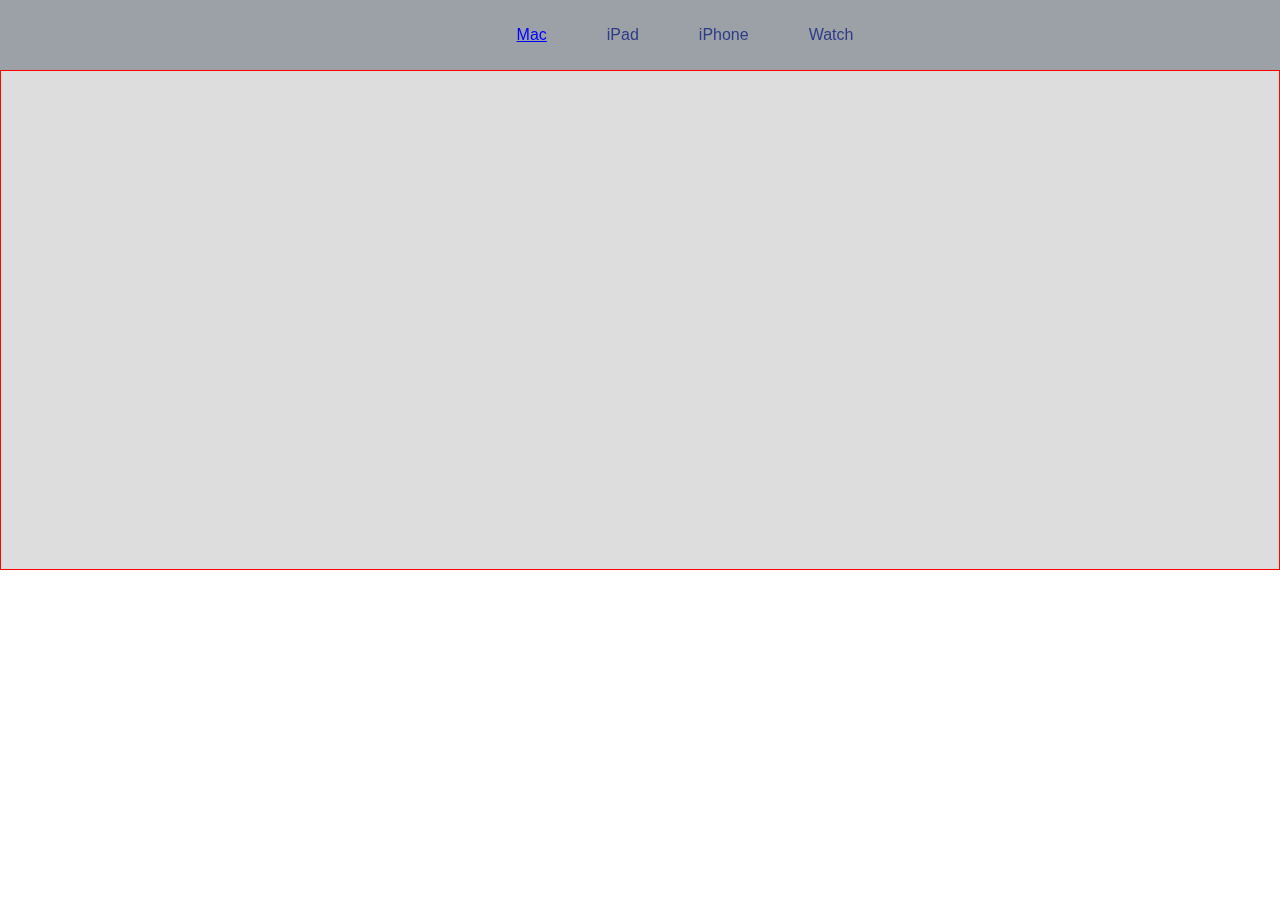
<file: index.html>
<!DOCTYPE html>
<html lang="en">
<head>
    <meta charset="UTF-8">
    <meta name="viewport" content="width=device-width, initial-scale=1.0">
    <title>Document</title>
    <link rel="stylesheet" href="https://cdnjs.cloudflare.com/ajax/libs/font-awesome/6.4.2/css/all.min.css" integrity="sha512-z3gLpd7yknf1YoNbCzqRKc4qyor8gaKU1qmn+CShxbuBusANI9QpRohGBreCFkKxLhei6S9CQXFEbbKuqLg0DA==" crossorigin="anonymous" referrerpolicy="no-referrer" />
    <link rel="stylesheet" href="./style.css">
</head>
<body>
    <div class="navbar">
        <h2 class="nav__logo"></h2>
        <ul class="nav__collection">
            <li class="nav__item"><a href="./apple.html"><i class="fa-brands fa-apple"></i></a></li>
            <li class="nav__item active"><a href="#">Mac</a></li>
            <li class="nav__item"><a href="./about.html">iPad</a></li>
            <li class="nav__item"><a href="./blog.html">iPhone</a></li>
            <li class="nav__item"><a href="./contact.html">Watch</a></li>
        </ul>
    </div>
    <div class="banner Mac">
       <div class="macbook"></div>
    </div>
    

    <h2></h2>
    
</body>
</html>
</file>
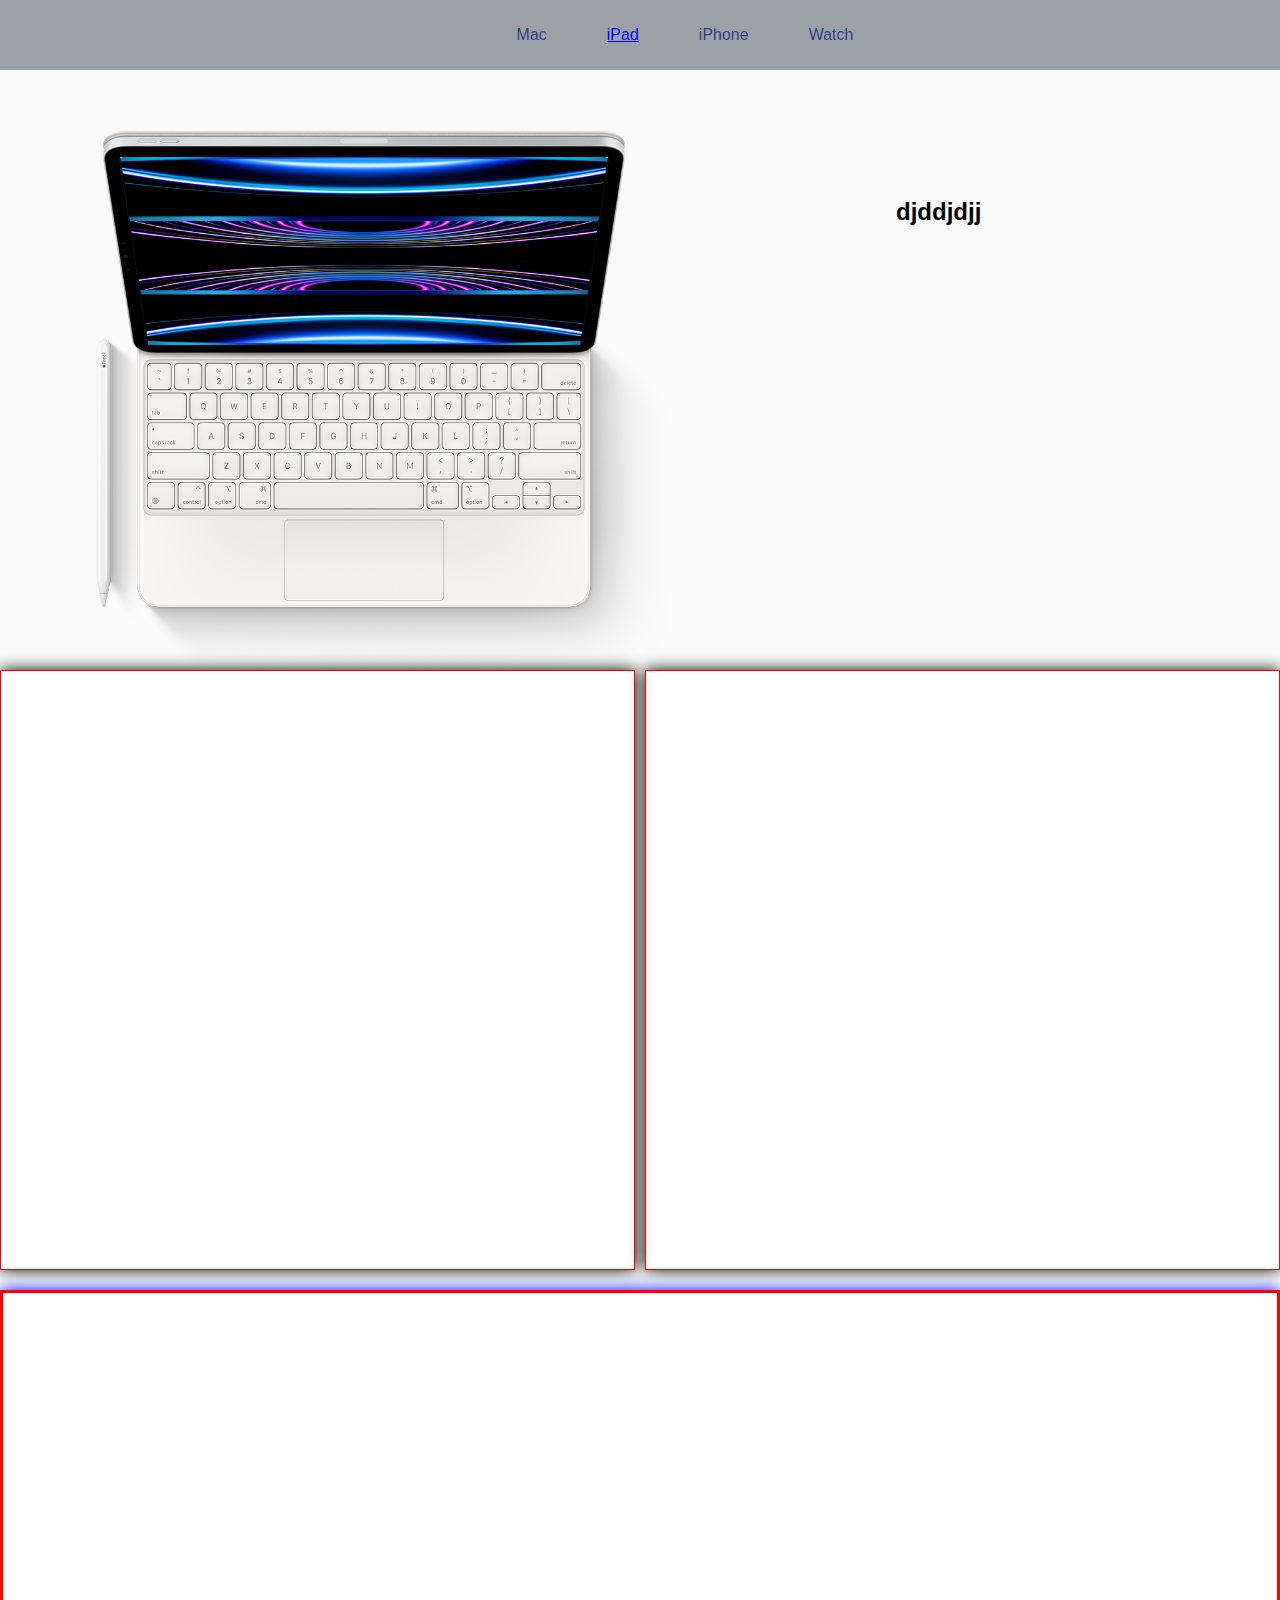
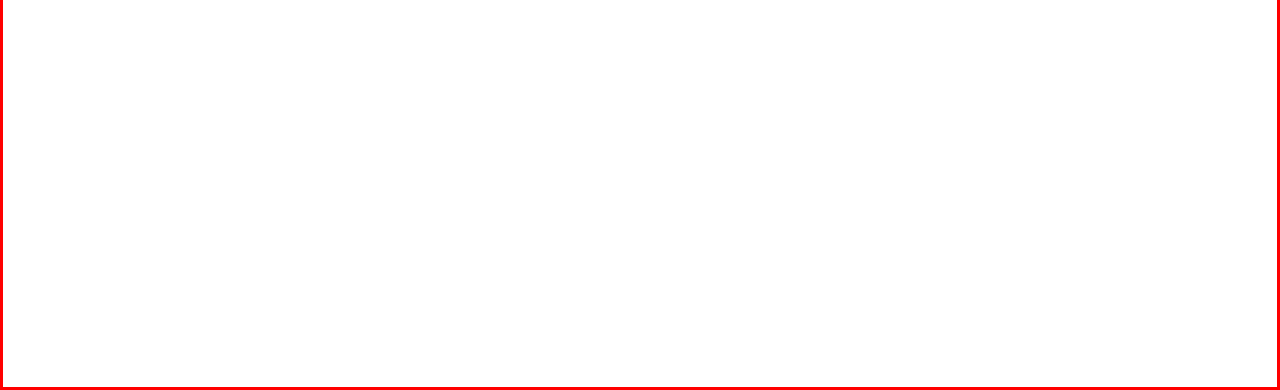
<file: about.html>
<!DOCTYPE html>
<html lang="en">
<head>
    <meta charset="UTF-8">
    <meta name="viewport" content="width=device-width, initial-scale=1.0">
    <title>Document</title>
    <link rel="stylesheet" href="https://cdnjs.cloudflare.com/ajax/libs/font-awesome/6.4.2/css/all.min.css" integrity="sha512-z3gLpd7yknf1YoNbCzqRKc4qyor8gaKU1qmn+CShxbuBusANI9QpRohGBreCFkKxLhei6S9CQXFEbbKuqLg0DA==" crossorigin="anonymous" referrerpolicy="no-referrer" />
    <link rel="stylesheet" href="./style.css">
</head>
<body>
    <div class="navbar">
        <h2 class="nav__logo"></h2>
        <ul class="nav__collection">
            <li class="nav__item"><a href="./apple.html"><i class="fa-brands fa-apple"></i></a></li>
            <li class="nav__item"><a href="./index.html">Mac</a></li>
            <li class="nav__item active"><a href="#">iPad</a></li>
            <li class="nav__item"><a href="./blog.html">iPhone</a></li>
            <li class="nav__item"><a href="./contact.html">Watch</a></li>
        </ul>
    </div>
    <div class="banner about">
        <div class="about__photo">
            <div class="photo__text">
                <h2>djddjdjj</h2>
            </div>
        </div>
        <div class="about__get">
           <div class="ged__cart"></div>
           <div class="ged__trade"></div>

        </div>
        <div class="learn">


        </div>
    </div>

       
        
    </div>

   
    
</body>
</html>
</file>
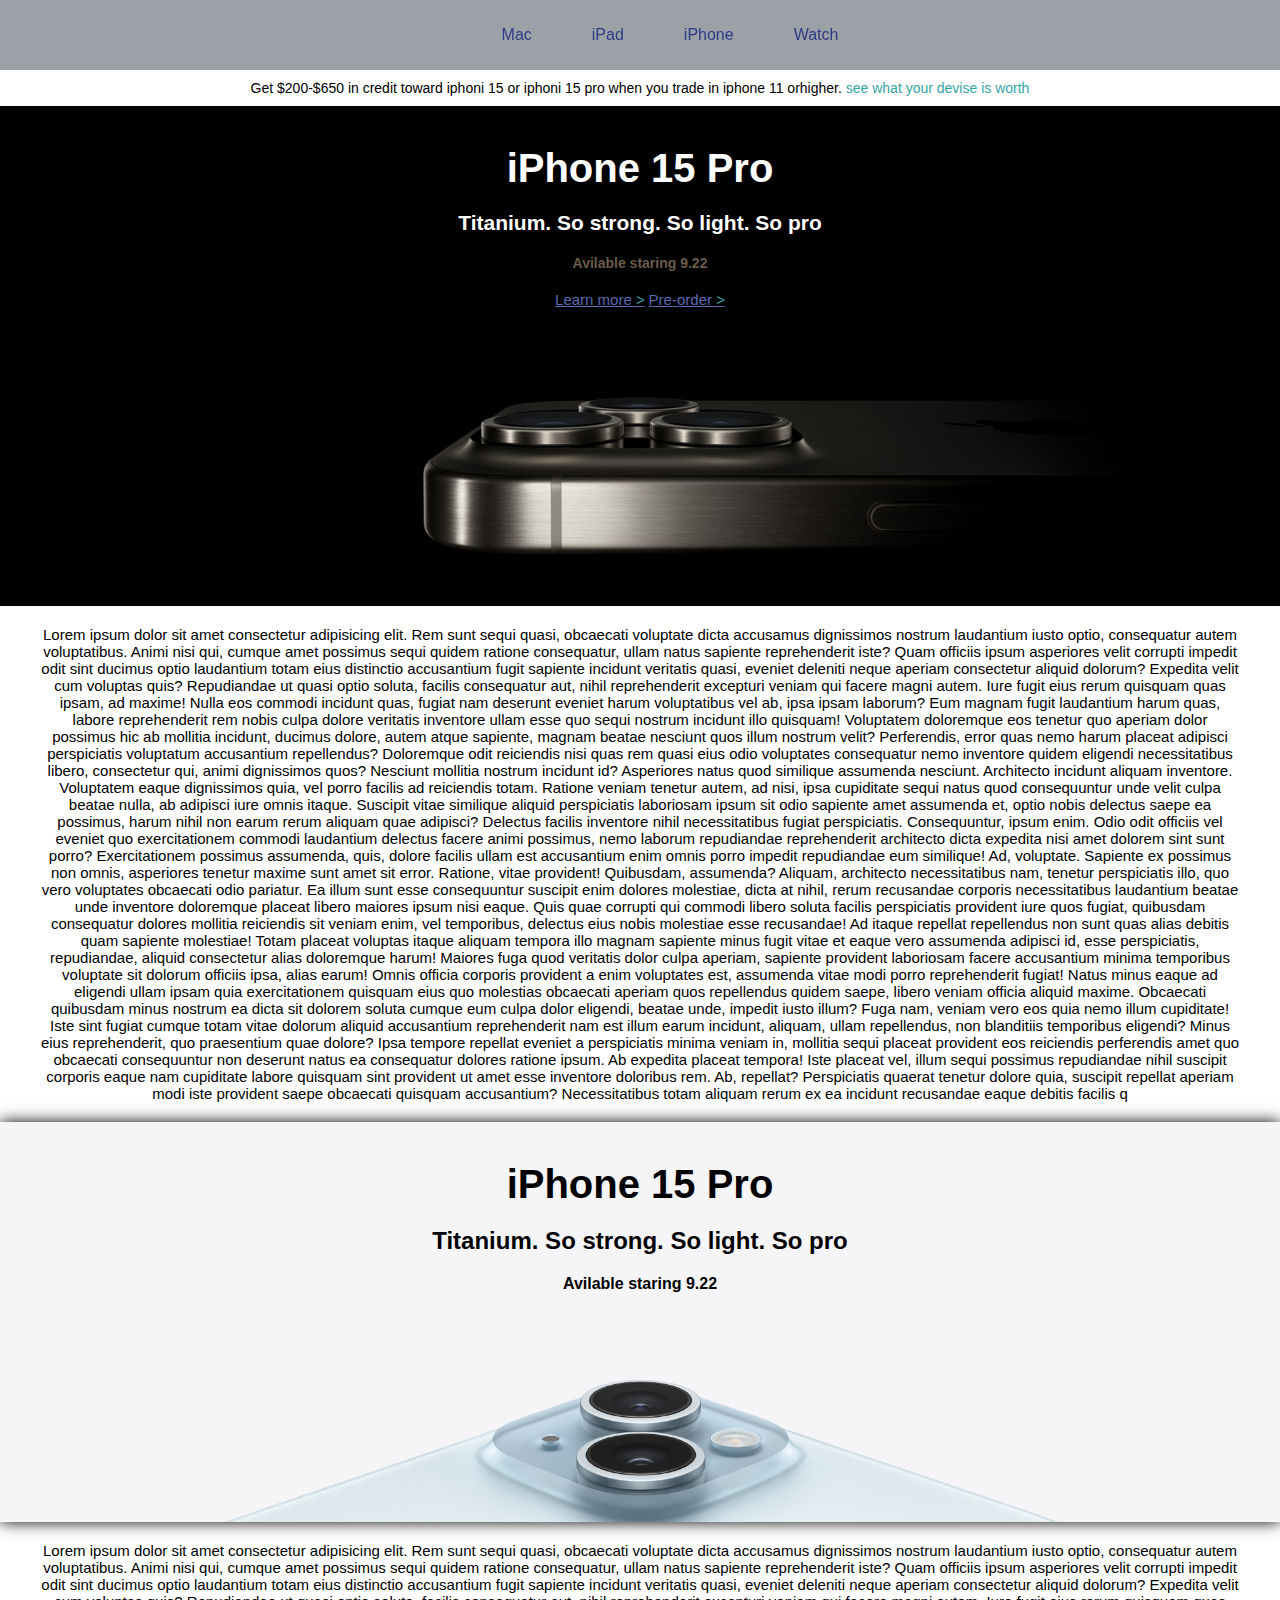
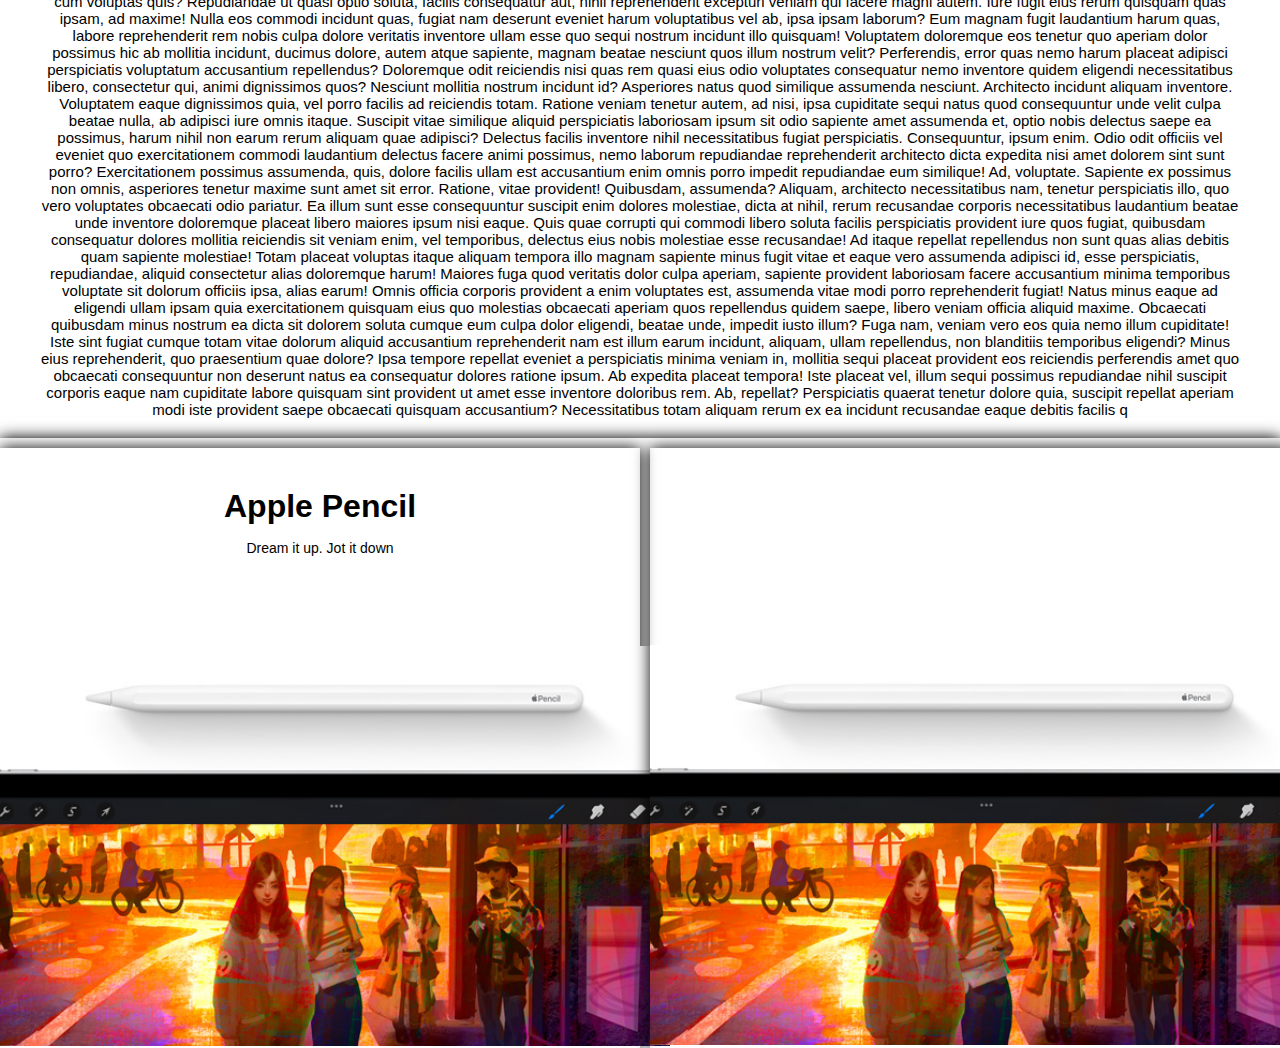
<file: apple.html>
<!DOCTYPE html>
<html lang="en">
<head>
    <meta charset="UTF-8">
    <meta name="viewport" content="width=device-width, initial-scale=1.0">
    <title>Document</title>
    <link rel="stylesheet" href="https://cdnjs.cloudflare.com/ajax/libs/font-awesome/6.4.2/css/all.min.css" integrity="sha512-z3gLpd7yknf1YoNbCzqRKc4qyor8gaKU1qmn+CShxbuBusANI9QpRohGBreCFkKxLhei6S9CQXFEbbKuqLg0DA==" crossorigin="anonymous" referrerpolicy="no-referrer" />
    <link rel="stylesheet" href="style.css">
</head>
<body>
   <div class="navbar">
    <ul class="nav__collection">
        <li class="nav__item"><a href="#"><i class="fa-brands fa-apple"></i></a></li>
        <li class="nav__item "><a href="./index.html">Mac</a></li>
        <li class="nav__item"><a href="./about.html">iPad</a></li>
        <li class="nav__item"><a href="./blog.html">iPhone</a></li>
        <li class="nav__item"><a href="./contact.html">Watch</a></li>
    </ul>
</div>
<p class="text">Get $200-$650 in credit toward iphoni 15 or iphoni 15 pro when you trade in iphone 11 orhigher. <span>see what your devise is worth</span>
</p>
<div class="banner Apple">
    <div class="item">
        <h1>iPhone 15 Pro</h1>
        <h2>Titanium. So strong. So light. So pro</h2>
        <h4>Avilable staring 9.22</h4>
       
    </div>
    <div class="nav__href">
        <a class="href" href="">Learn more <span>></span></a>
        <a class="href" href="">Pre-order <span>></span></a>

    </div>
    <h1></h1>
    
</div>
 <p class="lorem">Lorem ipsum dolor sit amet consectetur adipisicing elit. Rem sunt sequi quasi, obcaecati voluptate dicta accusamus dignissimos nostrum laudantium iusto optio, consequatur autem voluptatibus. Animi nisi qui, cumque amet possimus sequi quidem ratione consequatur, ullam natus sapiente reprehenderit iste? Quam officiis ipsum asperiores velit corrupti impedit odit sint ducimus optio laudantium totam eius distinctio accusantium fugit sapiente incidunt veritatis quasi, eveniet deleniti neque aperiam consectetur aliquid dolorum? Expedita velit cum voluptas quis? Repudiandae ut quasi optio soluta, facilis consequatur aut, nihil reprehenderit excepturi veniam qui facere magni autem. Iure fugit eius rerum quisquam quas ipsam, ad maxime! Nulla eos commodi incidunt quas, fugiat nam deserunt eveniet harum voluptatibus vel ab, ipsa ipsam laborum? Eum magnam fugit laudantium harum quas, labore reprehenderit rem nobis culpa dolore veritatis inventore ullam esse quo sequi nostrum incidunt illo quisquam! Voluptatem doloremque eos tenetur quo aperiam dolor possimus hic ab mollitia incidunt, ducimus dolore, autem atque sapiente, magnam beatae nesciunt quos illum nostrum velit? Perferendis, error quas nemo harum placeat adipisci perspiciatis voluptatum accusantium repellendus? Doloremque odit reiciendis nisi quas rem quasi eius odio voluptates consequatur nemo inventore quidem eligendi necessitatibus libero, consectetur qui, animi dignissimos quos? Nesciunt mollitia nostrum incidunt id? Asperiores natus quod similique assumenda nesciunt. Architecto incidunt aliquam inventore. Voluptatem eaque dignissimos quia, vel porro facilis ad reiciendis totam. Ratione veniam tenetur autem, ad nisi, ipsa cupiditate sequi natus quod consequuntur unde velit culpa beatae nulla, ab adipisci iure omnis itaque. Suscipit vitae similique aliquid perspiciatis laboriosam ipsum sit odio sapiente amet assumenda et, optio nobis delectus saepe ea possimus, harum nihil non earum rerum aliquam quae adipisci? Delectus facilis inventore nihil necessitatibus fugiat perspiciatis. Consequuntur, ipsum enim. Odio odit officiis vel eveniet quo exercitationem commodi laudantium delectus facere animi possimus, nemo laborum repudiandae reprehenderit architecto dicta expedita nisi amet dolorem sint sunt porro? Exercitationem possimus assumenda, quis, dolore facilis ullam est accusantium enim omnis porro impedit repudiandae eum similique! Ad, voluptate. Sapiente ex possimus non omnis, asperiores tenetur maxime sunt amet sit error. Ratione, vitae provident! Quibusdam, assumenda? Aliquam, architecto necessitatibus nam, tenetur perspiciatis illo, quo vero voluptates obcaecati odio pariatur. Ea illum sunt esse consequuntur suscipit enim dolores molestiae, dicta at nihil, rerum recusandae corporis necessitatibus laudantium beatae unde inventore doloremque placeat libero maiores ipsum nisi eaque. Quis quae corrupti qui commodi libero soluta facilis perspiciatis provident iure quos fugiat, quibusdam consequatur dolores mollitia reiciendis sit veniam enim, vel temporibus, delectus eius nobis molestiae esse recusandae! Ad itaque repellat repellendus non sunt quas alias debitis quam sapiente molestiae! Totam placeat voluptas itaque aliquam tempora illo magnam sapiente minus fugit vitae et eaque vero assumenda adipisci id, esse perspiciatis, repudiandae, aliquid consectetur alias doloremque harum! Maiores fuga quod veritatis dolor culpa aperiam, sapiente provident laboriosam facere accusantium minima temporibus voluptate sit dolorum officiis ipsa, alias earum! Omnis officia corporis provident a enim voluptates est, assumenda vitae modi porro reprehenderit fugiat! Natus minus eaque ad eligendi ullam ipsam quia exercitationem quisquam eius quo molestias obcaecati aperiam quos repellendus quidem saepe, libero veniam officia aliquid maxime. Obcaecati quibusdam minus nostrum ea dicta sit dolorem soluta cumque eum culpa dolor eligendi, beatae unde, impedit iusto illum? Fuga nam, veniam vero eos quia nemo illum cupiditate! Iste sint fugiat cumque totam vitae dolorum aliquid accusantium reprehenderit nam est illum earum incidunt, aliquam, ullam repellendus, non blanditiis temporibus eligendi? Minus eius reprehenderit, quo praesentium quae dolore? Ipsa tempore repellat eveniet a perspiciatis minima veniam in, mollitia sequi placeat provident eos reiciendis perferendis amet quo obcaecati consequuntur non deserunt natus ea consequatur dolores ratione ipsum. Ab expedita placeat tempora! Iste placeat vel, illum sequi possimus repudiandae nihil suscipit corporis eaque nam cupiditate labore quisquam sint provident ut amet esse inventore doloribus rem. Ab, repellat? Perspiciatis quaerat tenetur dolore quia, suscipit repellat aperiam modi iste provident saepe obcaecati quisquam accusantium? Necessitatibus totam aliquam rerum ex ea incidunt recusandae eaque debitis facilis q</p>
<div class="rasom">
    <div class="atem">
        <h1>iPhone 15 Pro</h1>
        <h2>Titanium. So strong. So light. So pro</h2>
        <h4>Avilable staring 9.22</h4>

</div>

   </div>
    <p class="lorem">Lorem ipsum dolor sit amet consectetur adipisicing elit. Rem sunt sequi quasi, obcaecati voluptate dicta accusamus dignissimos nostrum laudantium iusto optio, consequatur autem voluptatibus. Animi nisi qui, cumque amet possimus sequi quidem ratione consequatur, ullam natus sapiente reprehenderit iste? Quam officiis ipsum asperiores velit corrupti impedit odit sint ducimus optio laudantium totam eius distinctio accusantium fugit sapiente incidunt veritatis quasi, eveniet deleniti neque aperiam consectetur aliquid dolorum? Expedita velit cum voluptas quis? Repudiandae ut quasi optio soluta, facilis consequatur aut, nihil reprehenderit excepturi veniam qui facere magni autem. Iure fugit eius rerum quisquam quas ipsam, ad maxime! Nulla eos commodi incidunt quas, fugiat nam deserunt eveniet harum voluptatibus vel ab, ipsa ipsam laborum? Eum magnam fugit laudantium harum quas, labore reprehenderit rem nobis culpa dolore veritatis inventore ullam esse quo sequi nostrum incidunt illo quisquam! Voluptatem doloremque eos tenetur quo aperiam dolor possimus hic ab mollitia incidunt, ducimus dolore, autem atque sapiente, magnam beatae nesciunt quos illum nostrum velit? Perferendis, error quas nemo harum placeat adipisci perspiciatis voluptatum accusantium repellendus? Doloremque odit reiciendis nisi quas rem quasi eius odio voluptates consequatur nemo inventore quidem eligendi necessitatibus libero, consectetur qui, animi dignissimos quos? Nesciunt mollitia nostrum incidunt id? Asperiores natus quod similique assumenda nesciunt. Architecto incidunt aliquam inventore. Voluptatem eaque dignissimos quia, vel porro facilis ad reiciendis totam. Ratione veniam tenetur autem, ad nisi, ipsa cupiditate sequi natus quod consequuntur unde velit culpa beatae nulla, ab adipisci iure omnis itaque. Suscipit vitae similique aliquid perspiciatis laboriosam ipsum sit odio sapiente amet assumenda et, optio nobis delectus saepe ea possimus, harum nihil non earum rerum aliquam quae adipisci? Delectus facilis inventore nihil necessitatibus fugiat perspiciatis. Consequuntur, ipsum enim. Odio odit officiis vel eveniet quo exercitationem commodi laudantium delectus facere animi possimus, nemo laborum repudiandae reprehenderit architecto dicta expedita nisi amet dolorem sint sunt porro? Exercitationem possimus assumenda, quis, dolore facilis ullam est accusantium enim omnis porro impedit repudiandae eum similique! Ad, voluptate. Sapiente ex possimus non omnis, asperiores tenetur maxime sunt amet sit error. Ratione, vitae provident! Quibusdam, assumenda? Aliquam, architecto necessitatibus nam, tenetur perspiciatis illo, quo vero voluptates obcaecati odio pariatur. Ea illum sunt esse consequuntur suscipit enim dolores molestiae, dicta at nihil, rerum recusandae corporis necessitatibus laudantium beatae unde inventore doloremque placeat libero maiores ipsum nisi eaque. Quis quae corrupti qui commodi libero soluta facilis perspiciatis provident iure quos fugiat, quibusdam consequatur dolores mollitia reiciendis sit veniam enim, vel temporibus, delectus eius nobis molestiae esse recusandae! Ad itaque repellat repellendus non sunt quas alias debitis quam sapiente molestiae! Totam placeat voluptas itaque aliquam tempora illo magnam sapiente minus fugit vitae et eaque vero assumenda adipisci id, esse perspiciatis, repudiandae, aliquid consectetur alias doloremque harum! Maiores fuga quod veritatis dolor culpa aperiam, sapiente provident laboriosam facere accusantium minima temporibus voluptate sit dolorum officiis ipsa, alias earum! Omnis officia corporis provident a enim voluptates est, assumenda vitae modi porro reprehenderit fugiat! Natus minus eaque ad eligendi ullam ipsam quia exercitationem quisquam eius quo molestias obcaecati aperiam quos repellendus quidem saepe, libero veniam officia aliquid maxime. Obcaecati quibusdam minus nostrum ea dicta sit dolorem soluta cumque eum culpa dolor eligendi, beatae unde, impedit iusto illum? Fuga nam, veniam vero eos quia nemo illum cupiditate! Iste sint fugiat cumque totam vitae dolorum aliquid accusantium reprehenderit nam est illum earum incidunt, aliquam, ullam repellendus, non blanditiis temporibus eligendi? Minus eius reprehenderit, quo praesentium quae dolore? Ipsa tempore repellat eveniet a perspiciatis minima veniam in, mollitia sequi placeat provident eos reiciendis perferendis amet quo obcaecati consequuntur non deserunt natus ea consequatur dolores ratione ipsum. Ab expedita placeat tempora! Iste placeat vel, illum sequi possimus repudiandae nihil suscipit corporis eaque nam cupiditate labore quisquam sint provident ut amet esse inventore doloribus rem. Ab, repellat? Perspiciatis quaerat tenetur dolore quia, suscipit repellat aperiam modi iste provident saepe obcaecati quisquam accusantium? Necessitatibus totam aliquam rerum ex ea incidunt recusandae eaque debitis facilis q</p>
      <div class="for">
        <div class="pancli">
            <h1>Apple Pencil</h1>
            <p>Dream it up. Jot it down</p>
            <div class="pancli__photo"></div>
        </div>
        <div class="ipad">
            <div class="ipad__photo"></div>
        </div>
      </div>
   

</body>
</html>
</file>
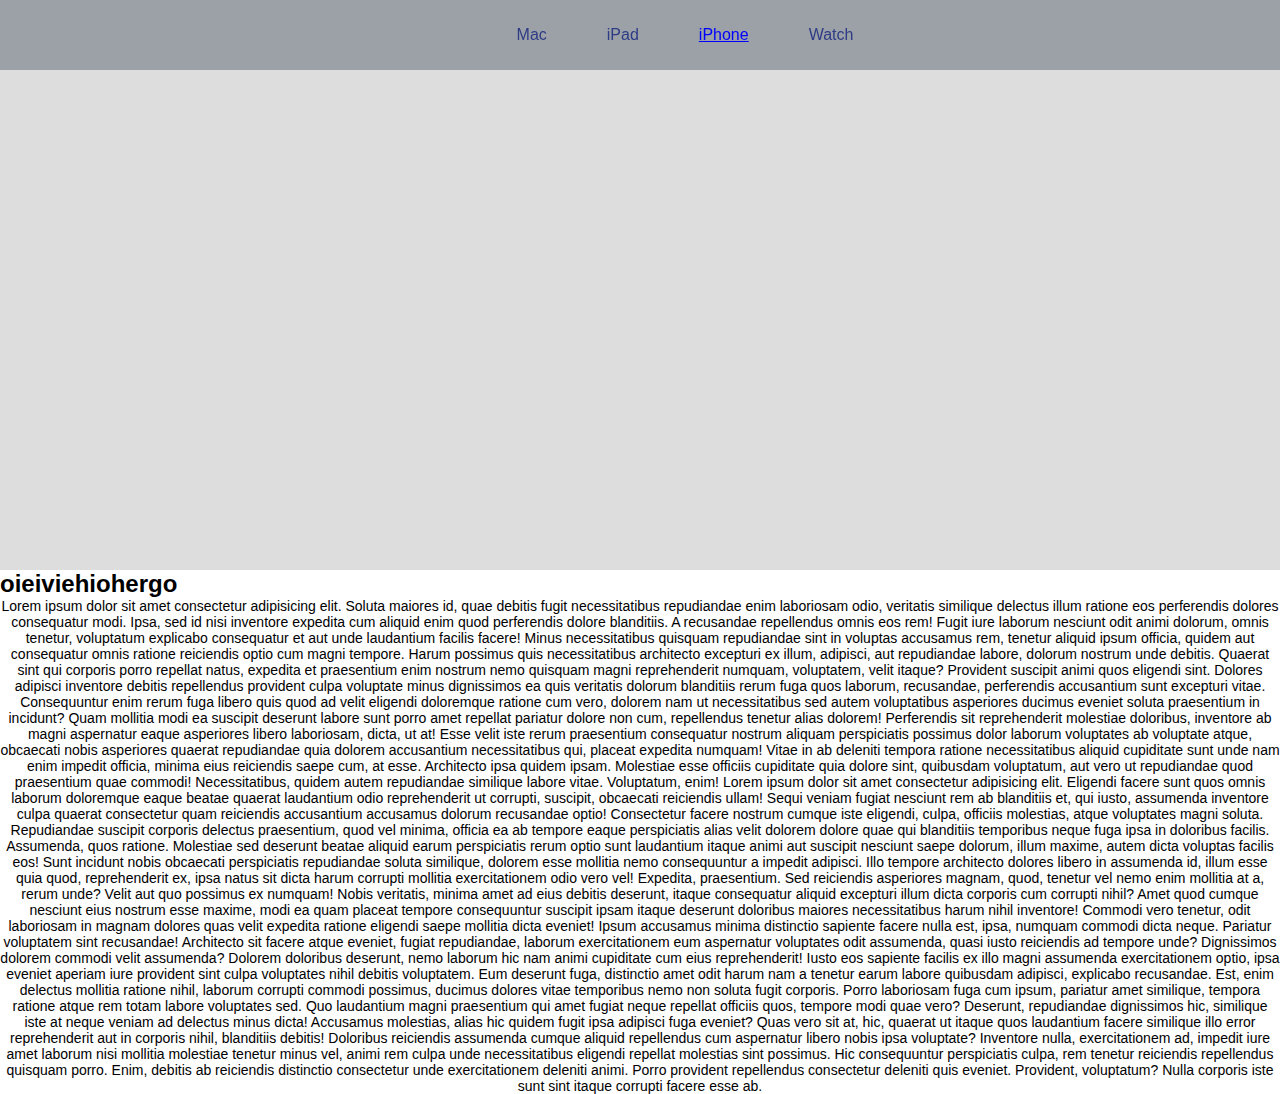
<file: blog.html>
<!DOCTYPE html>
<html lang="en">
<head>
    <meta charset="UTF-8">
    <meta name="viewport" content="width=device-width, initial-scale=1.0">
    <title>Document</title>
    <link rel="stylesheet" href="https://cdnjs.cloudflare.com/ajax/libs/font-awesome/6.4.2/css/all.min.css" integrity="sha512-z3gLpd7yknf1YoNbCzqRKc4qyor8gaKU1qmn+CShxbuBusANI9QpRohGBreCFkKxLhei6S9CQXFEbbKuqLg0DA==" crossorigin="anonymous" referrerpolicy="no-referrer" />
    <link rel="stylesheet" href="./style.css">
</head>
<body>
    <div class="navbar">
        <h2 class="nav__logo"></h2>
        <ul class="nav__collection">
            <li class="nav__item"><a href="./apple.html"><i class="fa-brands fa-apple"></i></a></li>
            <li class="nav__item"><a href="./index.html">Mac</a></li>
            <li class="nav__item"><a href="./about.html">iPad</a></li>
            <li class="nav__item active"><a href="#">iPhone</a></li>
            <li class="nav__item"><a href="./contact.html">Watch</a></li>
        </ul>
    </div>
    <div class="banner iPhone"></div>
    <h2>oieiviehiohergo</h2>
    <p>Lorem ipsum dolor sit amet consectetur adipisicing elit. Soluta maiores id, quae debitis fugit necessitatibus repudiandae enim laboriosam odio, veritatis similique delectus illum ratione eos perferendis dolores consequatur modi. Ipsa, sed id nisi inventore expedita cum aliquid enim quod perferendis dolore blanditiis. A recusandae repellendus omnis eos rem! Fugit iure laborum nesciunt odit animi dolorum, omnis tenetur, voluptatum explicabo consequatur et aut unde laudantium facilis facere! Minus necessitatibus quisquam repudiandae sint in voluptas accusamus rem, tenetur aliquid ipsum officia, quidem aut consequatur omnis ratione reiciendis optio cum magni tempore. Harum possimus quis necessitatibus architecto excepturi ex illum, adipisci, aut repudiandae labore, dolorum nostrum unde debitis. Quaerat sint qui corporis porro repellat natus, expedita et praesentium enim nostrum nemo quisquam magni reprehenderit numquam, voluptatem, velit itaque? Provident suscipit animi quos eligendi sint. Dolores adipisci inventore debitis repellendus provident culpa voluptate minus dignissimos ea quis veritatis dolorum blanditiis rerum fuga quos laborum, recusandae, perferendis accusantium sunt excepturi vitae. Consequuntur enim rerum fuga libero quis quod ad velit eligendi doloremque ratione cum vero, dolorem nam ut necessitatibus sed autem voluptatibus asperiores ducimus eveniet soluta praesentium in incidunt? Quam mollitia modi ea suscipit deserunt labore sunt porro amet repellat pariatur dolore non cum, repellendus tenetur alias dolorem! Perferendis sit reprehenderit molestiae doloribus, inventore ab magni aspernatur eaque asperiores libero laboriosam, dicta, ut at! Esse velit iste rerum praesentium consequatur nostrum aliquam perspiciatis possimus dolor laborum voluptates ab voluptate atque, obcaecati nobis asperiores quaerat repudiandae quia dolorem accusantium necessitatibus qui, placeat expedita numquam! Vitae in ab deleniti tempora ratione necessitatibus aliquid cupiditate sunt unde nam enim impedit officia, minima eius reiciendis saepe cum, at esse. Architecto ipsa quidem ipsam. Molestiae esse officiis cupiditate quia dolore sint, quibusdam voluptatum, aut vero ut repudiandae quod praesentium quae commodi! Necessitatibus, quidem autem repudiandae similique labore vitae. Voluptatum, enim! Lorem ipsum dolor sit amet consectetur adipisicing elit. Eligendi facere sunt quos omnis laborum doloremque eaque beatae quaerat laudantium odio reprehenderit ut corrupti, suscipit, obcaecati reiciendis ullam! Sequi veniam fugiat nesciunt rem ab blanditiis et, qui iusto, assumenda inventore culpa quaerat consectetur quam reiciendis accusantium accusamus dolorum recusandae optio! Consectetur facere nostrum cumque iste eligendi, culpa, officiis molestias, atque voluptates magni soluta. Repudiandae suscipit corporis delectus praesentium, quod vel minima, officia ea ab tempore eaque perspiciatis alias velit dolorem dolore quae qui blanditiis temporibus neque fuga ipsa in doloribus facilis. Assumenda, quos ratione. Molestiae sed deserunt beatae aliquid earum perspiciatis rerum optio sunt laudantium itaque animi aut suscipit nesciunt saepe dolorum, illum maxime, autem dicta voluptas facilis eos! Sunt incidunt nobis obcaecati perspiciatis repudiandae soluta similique, dolorem esse mollitia nemo consequuntur a impedit adipisci. Illo tempore architecto dolores libero in assumenda id, illum esse quia quod, reprehenderit ex, ipsa natus sit dicta harum corrupti mollitia exercitationem odio vero vel! Expedita, praesentium. Sed reiciendis asperiores magnam, quod, tenetur vel nemo enim mollitia at a, rerum unde? Velit aut quo possimus ex numquam! Nobis veritatis, minima amet ad eius debitis deserunt, itaque consequatur aliquid excepturi illum dicta corporis cum corrupti nihil? Amet quod cumque nesciunt eius nostrum esse maxime, modi ea quam placeat tempore consequuntur suscipit ipsam itaque deserunt doloribus maiores necessitatibus harum nihil inventore! Commodi vero tenetur, odit laboriosam in magnam dolores quas velit expedita ratione eligendi saepe mollitia dicta eveniet! Ipsum accusamus minima distinctio sapiente facere nulla est, ipsa, numquam commodi dicta neque. Pariatur voluptatem sint recusandae! Architecto sit facere atque eveniet, fugiat repudiandae, laborum exercitationem eum aspernatur voluptates odit assumenda, quasi iusto reiciendis ad tempore unde? Dignissimos dolorem commodi velit assumenda? Dolorem doloribus deserunt, nemo laborum hic nam animi cupiditate cum eius reprehenderit! Iusto eos sapiente facilis ex illo magni assumenda exercitationem optio, ipsa eveniet aperiam iure provident sint culpa voluptates nihil debitis voluptatem. Eum deserunt fuga, distinctio amet odit harum nam a tenetur earum labore quibusdam adipisci, explicabo recusandae. Est, enim delectus mollitia ratione nihil, laborum corrupti commodi possimus, ducimus dolores vitae temporibus nemo non soluta fugit corporis. Porro laboriosam fuga cum ipsum, pariatur amet similique, tempora ratione atque rem totam labore voluptates sed. Quo laudantium magni praesentium qui amet fugiat neque repellat officiis quos, tempore modi quae vero? Deserunt, repudiandae dignissimos hic, similique iste at neque veniam ad delectus minus dicta! Accusamus molestias, alias hic quidem fugit ipsa adipisci fuga eveniet? Quas vero sit at, hic, quaerat ut itaque quos laudantium facere similique illo error reprehenderit aut in corporis nihil, blanditiis debitis! Doloribus reiciendis assumenda cumque aliquid repellendus cum aspernatur libero nobis ipsa voluptate? Inventore nulla, exercitationem ad, impedit iure amet laborum nisi mollitia molestiae tenetur minus vel, animi rem culpa unde necessitatibus eligendi repellat molestias sint possimus. Hic consequuntur perspiciatis culpa, rem tenetur reiciendis repellendus quisquam porro. Enim, debitis ab reiciendis distinctio consectetur unde exercitationem deleniti animi. Porro provident repellendus consectetur deleniti quis eveniet. Provident, voluptatum? Nulla corporis iste sunt sint itaque corrupti facere esse ab.

    </p>

    
</body>
</html>
</file>
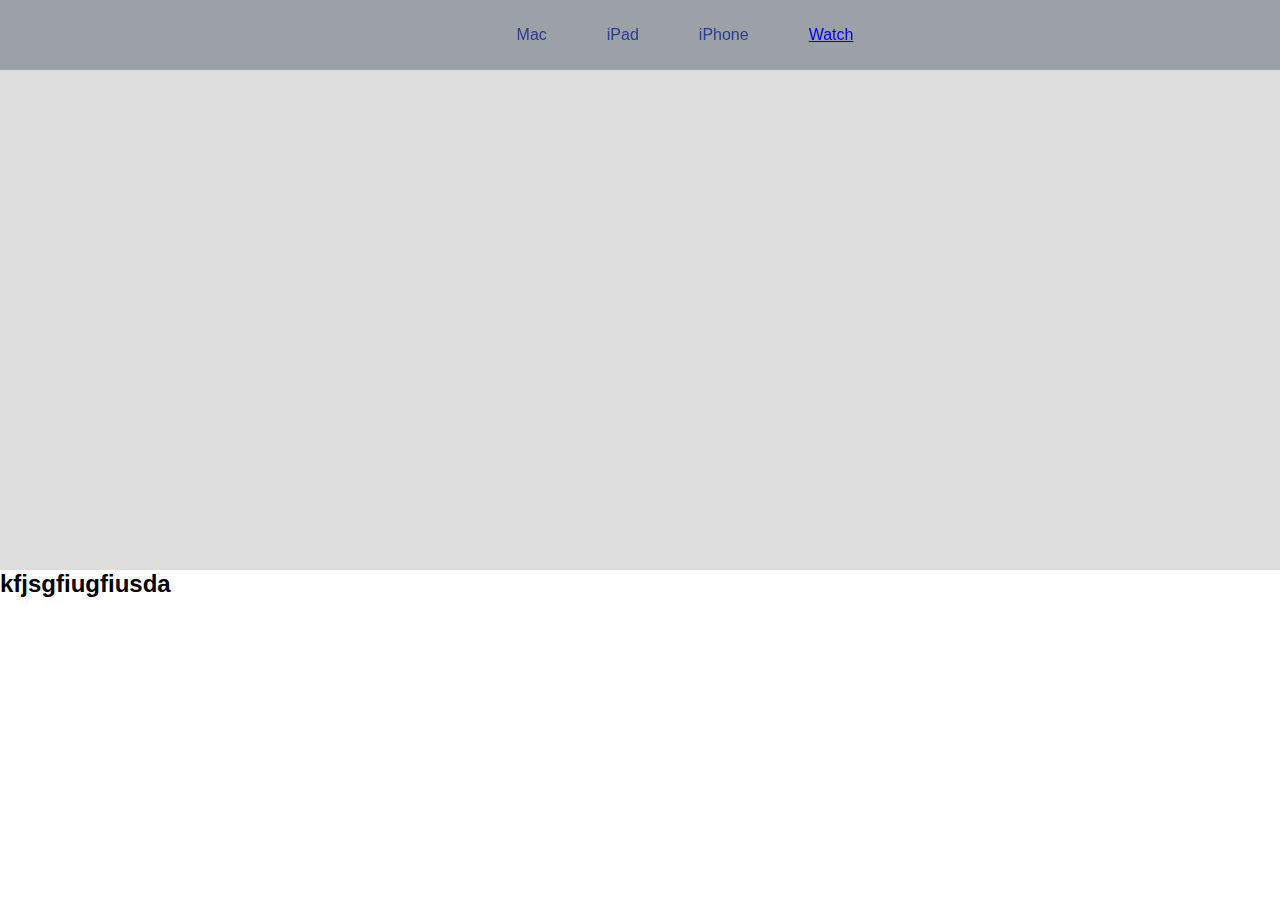
<file: contact.html>
<!DOCTYPE html>
<html lang="en">
<head>
    <meta charset="UTF-8">
    <meta name="viewport" content="width=device-width, initial-scale=1.0">
    <title>Document</title>
    <link rel="stylesheet" href="https://cdnjs.cloudflare.com/ajax/libs/font-awesome/6.4.2/css/all.min.css" integrity="sha512-z3gLpd7yknf1YoNbCzqRKc4qyor8gaKU1qmn+CShxbuBusANI9QpRohGBreCFkKxLhei6S9CQXFEbbKuqLg0DA==" crossorigin="anonymous" referrerpolicy="no-referrer" />
    <link rel="stylesheet" href="./style.css">
</head>
<body>
    <div class="navbar">
        <h2 class="nav__logo"></h2>
        <ul class="nav__collection">
            <li class="nav__item"><a href="./apple.html"><i class="fa-brands fa-apple"></i></a></li>
            <li class="nav__item"><a href="./index.html">Mac</a></li>
            <li class="nav__item"><a href="./about.html">iPad</a></li>
            <li class="nav__item"><a href="./blog.html">iPhone</a></li>
            <li class="nav__item active"><a href="#">Watch</a></li>
        </ul>
    </div>
    <div class="banner conact"></div>
    <h2>kfjsgfiugfiusda</h2>
    
</body>
</html>
</file>
<file: style.css>
*{
    margin: 0;
    padding: 0;
    box-sizing: border-box;
    font-family: sans-serif;
}
.navbar{
    width: 100%;
    height: 70px;
    background: rgba(102, 110, 119, 0.651);
    display: flex;
    align-items: center;
    justify-content: center;
    padding: 0 10%;
    color: #ffffff;
    top: 0;
    left: 0;
    position: sticky;
    backdrop-filter: blur(10px);
   
}



.nav__logo{
    padding-right: 30px;

}
.nav__collection{
    display: flex;
    gap: 60px;
    list-style: none;
}
.nav__item a{
    text-decoration: none;
    color: #2e3b86;
}
.active a{
    color: blue;
    text-decoration: underline;
}

.banner{
    width: 100%;
    height: 500px;
    background: #ddd;
}
.Mac{
    width: 100%;
    height: 500px;
    border: 1px solid red;
}
.macbook{
    background: url("./mac_studio__c2wojtx43pw2_large.jpg") no-repeat center;
}
.about__photo{
    width: 100%;
    height: 600px;
    background: url("./apple\ ali.png") no-repeat center/cover;
    padding-left: 70%;
    padding-top: 10%;
}
.about__get{
    display: flex;
    gap: 10px;
    margin-bottom: 20px;
}
.ged__cart{
    width: 50%;
    height: 600px;
    border: 1px solid red;
    box-shadow: 0 0 15px black;
}
.ged__trade{
    width: 50%;
    height: 600px;
    border: 1px solid red;
    box-shadow: 0 0 15px black;
}
.learn{
    width: 100%;
    height: 700px;
    border: 3px solid red;
    box-shadow: 0 0 15px blue;

}
.blog{
    width: 300px;
    height: 300px;
    background: url("./apple_tv_plus_river__fz3g2jn3adyu_large.jpg") no-repeat center/cover;
   
}
.Apple{
    background: url("./hero_iphone15pro_announce__c1coc7n3a0uq_large.jpg") no-repeat center/cover;
   
}
.href{
   font-size: 15px;
   color: #5969b1;
}


.lorem{
    margin: 20px 40px;
    text-align: center;
    font-size: 15px;
}
.Apple,p{
    font-size: 14px;
    text-align: center;
}

.Apple,span{
    color: rgb(53, 165, 165);
}
.text{
    margin: 10px 0;
}
.item{
    box-shadow: 0 15px 0 black;
}
.item h1{
    font-size: 40px;
    padding-bottom: 20px;
    padding-top: 40px;
    color: #ffffff;

}
.item h2{
    color: #ffffff;
    padding-bottom: 20px;
}
.item h4{
    color: rgb(104, 91, 74);
    padding-bottom: 20px;
    
}
.rasom{
   width: 100%;
   height: 400px;
   margin-top: 10px;
   background: url("./hero_iphone15_announce__uuemlcwczn6u_large.jpg") no-repeat center/cover;
   box-shadow: 0 0 15px black;
   text-align: center;
   padding-top: 40px;
}
.atem h1{
    font-size: 40px;
    padding-bottom: 20px;
}
.atem h2{
    padding-bottom: 20px;
}
.for{
    display: flex;
    gap: 10px;
    box-shadow: 0 0 15px black;
}

.pancli{
    width: 50%;
    height: 600px;
    margin-top: 10px;
    box-shadow: 0 0 15px black;
    text-align: center;
    padding-top: 40px;
    
    
}
.pancli h1{
    padding-bottom: 15px;
}
.pancli__photo{
    width: 670px;
    height: 400px;
    margin-top: 90px;
    background: url("./apple_pencil__ekq506kmmys2_large.jpg") no-repeat center/cover;

}

.ipad{
    width: 50%;
    height: 600px;
    margin-top: 10px;
    box-shadow: 0 0 15px black;
    
}
.ipad__photo{
    width: 670px;
    height: 400px;
    margin-top: 197px;
    background: url("./apple_pencil__ekq506kmmys2_large.jpg") no-repeat center/cover;
    
    

}
</file>
